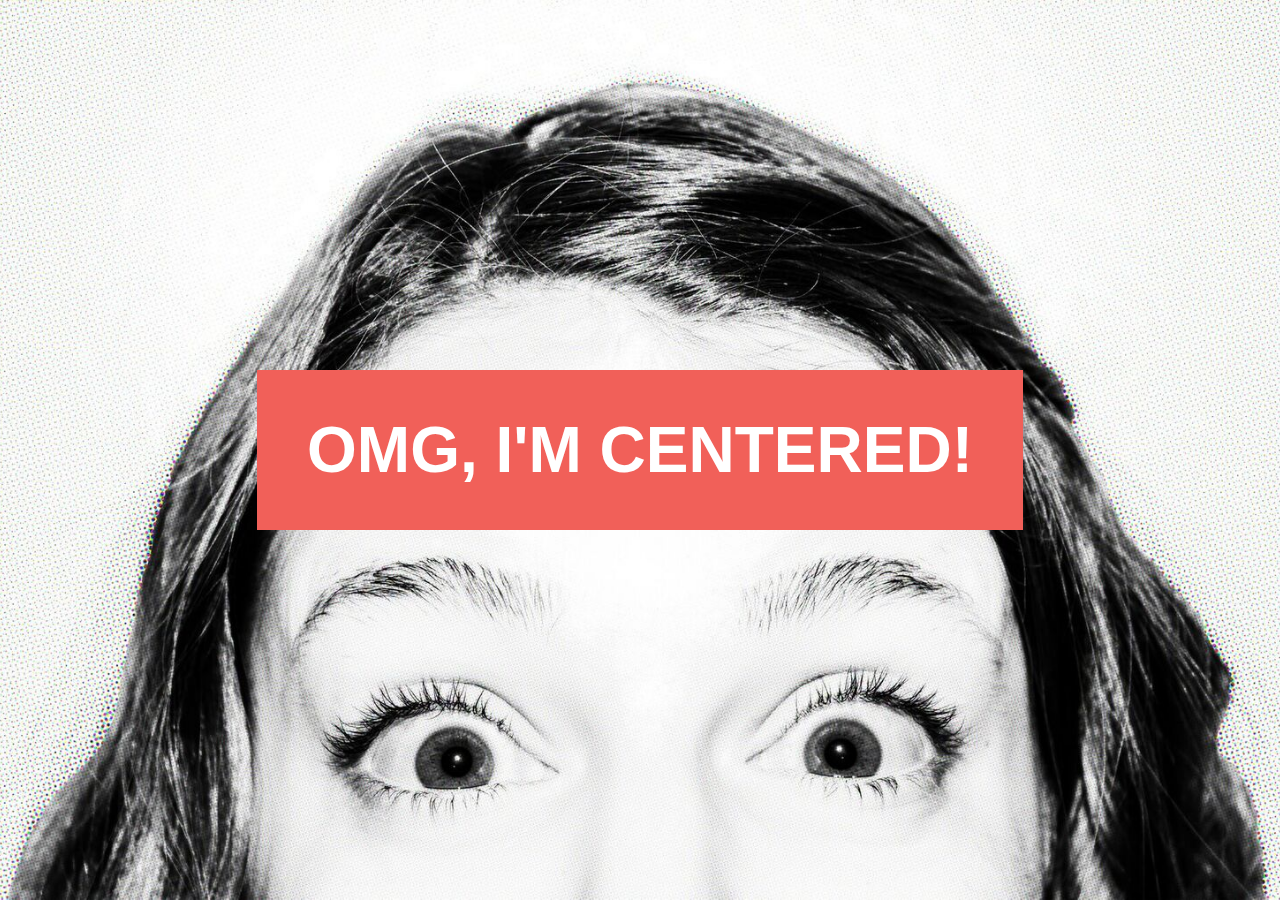
<file: index.html>
<!DOCTYPE html>
<html lang="en">

<head>
  <meta charset="UTF-8">
  <title>Skillcrush Flexbox Example</title>
  <meta name="viewport" content="width=device-width, initial-scale=1.0">  
  <link rel="stylesheet" href="css/style.css">
</head>

<body>
  <div class="centered">
      <h1>OMG, I'M CENTERED!</h1>
  </div>


</body>

</html>
</file>
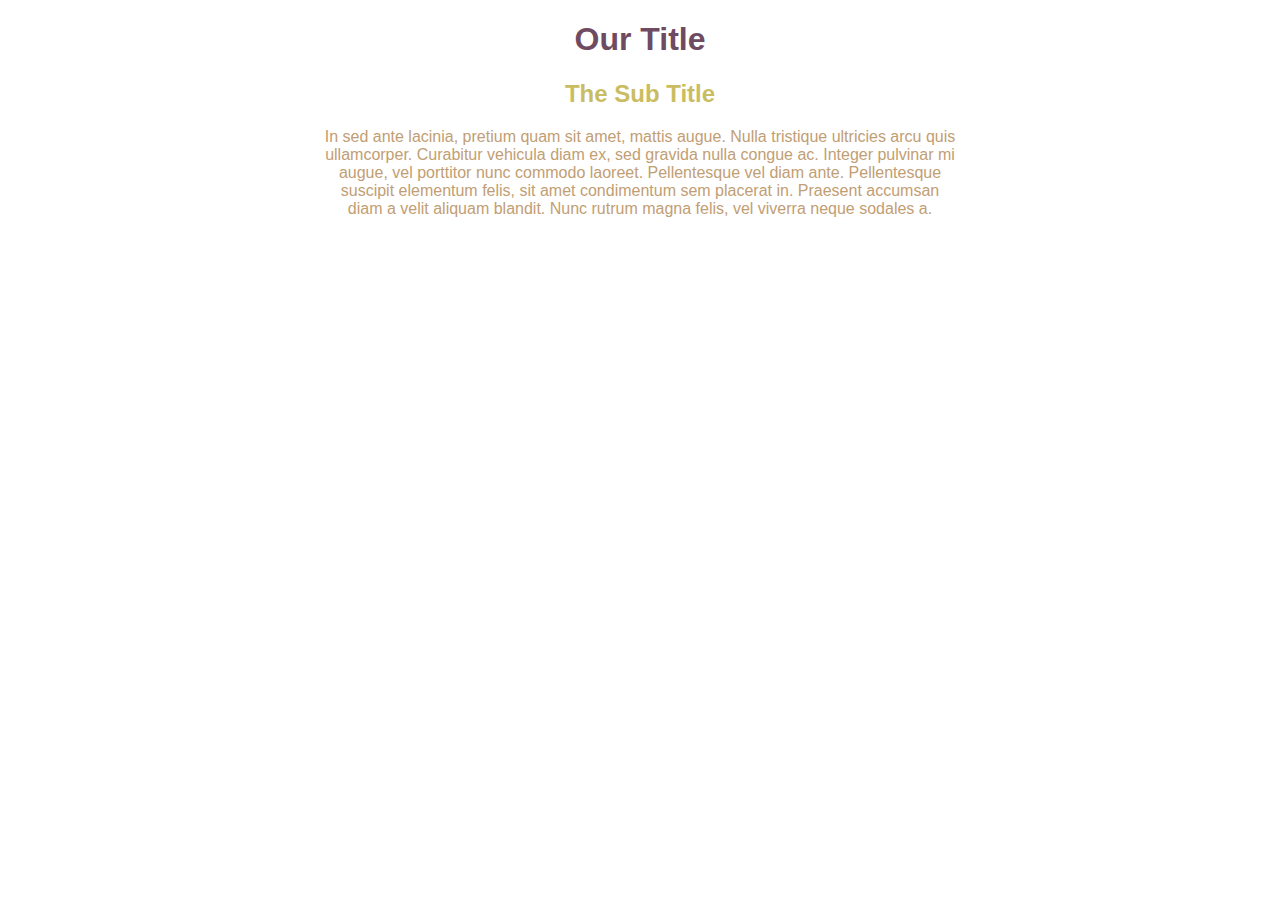
<file: font-colors/index.html>
<!doctype html>
<html lang="en">
<head>
  <title>Changing font colors</title>
    <link rel="stylesheet" href="css/main.css">
</head>

<body>

<section>
    <h1>Our Title</h1>
    <h2>The Sub Title</h2>
    <p>In sed ante lacinia, pretium quam sit amet, mattis augue. Nulla tristique ultricies arcu quis ullamcorper. Curabitur vehicula diam ex, sed gravida nulla congue ac. Integer pulvinar mi augue, vel porttitor nunc commodo laoreet. Pellentesque vel diam ante. Pellentesque suscipit elementum felis, sit amet condimentum sem placerat in. Praesent accumsan diam a velit aliquam blandit. Nunc rutrum magna felis, vel viverra neque sodales a.</p>
</section>

</body>

</html>
</file>
<file: css/style.css>
html, body {
  height: 100%;
  margin: 0;
  font-size: 16px;
}

body {
  display: flex;
  justify-content: center;
  align-items: center;
  background: url('../img/wow.png') bottom center no-repeat;
  background-size: cover;
  font-size: 1em;
}

 .centered {
  padding: 0 3.125em;
  font-family: 'Montserrat', sans-serif;
  background: #f16059;
}

h1 {
  font-size: 2em;
  color: #fff;
  text-align: center;
}

@media screen and (min-width: 786px) {
  h1 {
    font-size: 3em;
  }
}

@media screen and (min-width: 1200px) {
  h1 {
    font-size: 4em;
  }
}
</file>
<file: font-colors/css/main.css>
body, html {
  text-align: center;
  font-family: Gotham, Helvetica, Arial, sans-serif;
  font-size: 1em;
}

section {
  width: 50%;
  margin: auto;
}

h1 {
  font-size: 2em;
}

h2 {
  font-size: 1.5em;
}
@media (min-width: 600px) {
        h1 {color: #7b7d70;
        }
        h2 {color: #4eafb8;
        }
        p {color: #ff8641;
        }
}
@media (min-width: 768px) {
  h1 {color: #02cbd2;
  }

  h2 {color: #02cbd2;
  }

  p {color: #7b8f8e;
  }
  }


@media (min-width: 1200px){
h1 {
  color: #6e4b61;
}
h2 {color: #cabd61;
}
p {color: #c19e74;}
}
</file>
